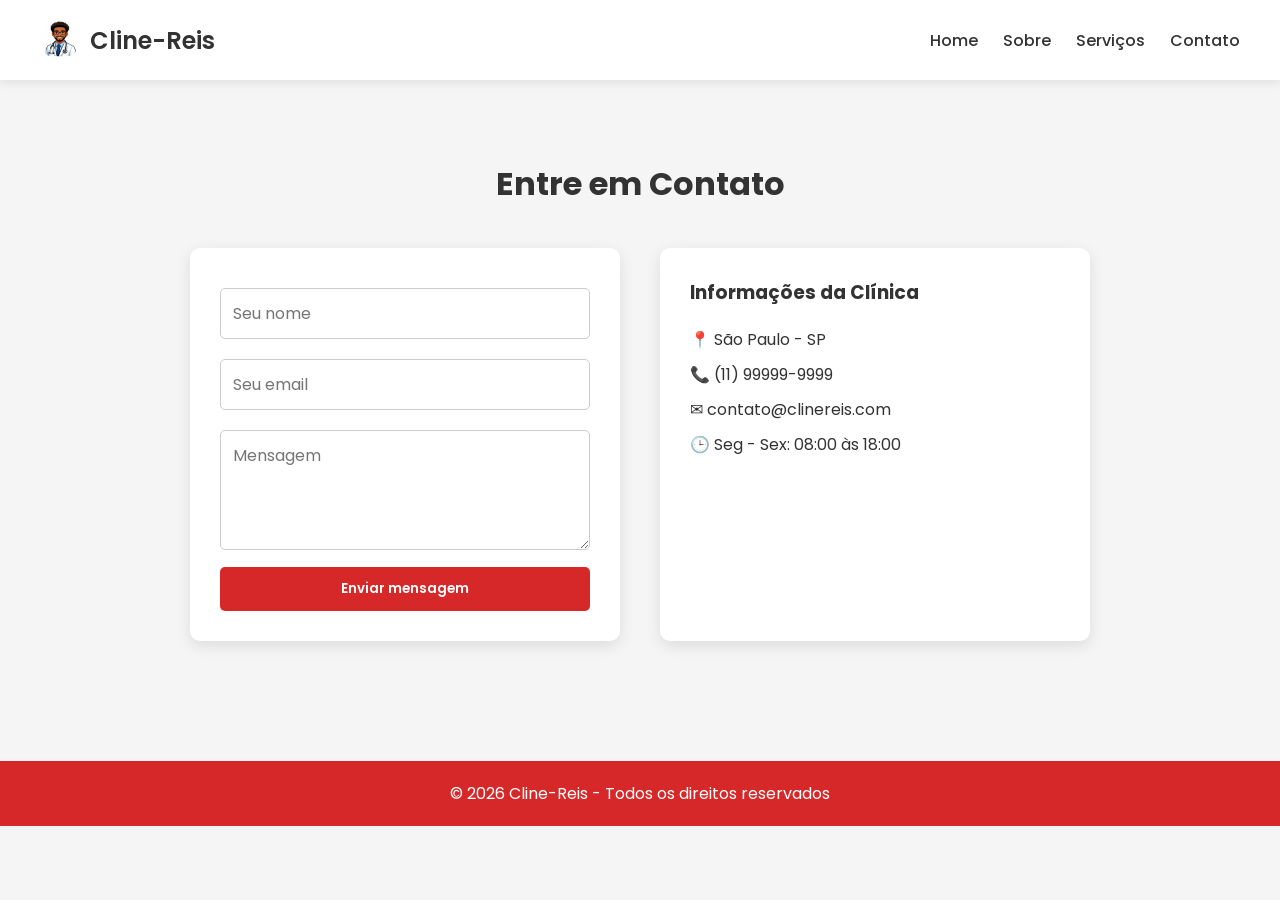
<file: contato.html>
<!DOCTYPE html>
<html lang="pt-br">

<head>

<meta charset="UTF-8">
<meta name="viewport" content="width=device-width, initial-scale=1.0">

<title>Contato - Cline-Reis</title>

<link rel="stylesheet" href="css/style.css">

<link href="https://fonts.googleapis.com/css2?family=Poppins:wght@300;400;600&display=swap" rel="stylesheet">

</head>

<body>

<header>

<div class="logo">
<img src="img/medico.png" alt="Logo">
<h1>Cline-Reis</h1>
</div>

<div class="menu-toggle" id="menu-toggle">
☰
</div>

<nav id="menu">
<a href="index.html">Home</a>
<a href="sobre.html">Sobre</a>
<a href="servicos.html">Serviços</a>
<a href="contato.html">Contato</a>
</nav>

</header>


<section class="contato">

<h2>Entre em Contato</h2>

<div class="contato-container">

<div class="formulario">

<form>

<input type="text" placeholder="Seu nome" required>

<input type="email" placeholder="Seu email" required>

<textarea placeholder="Mensagem" required></textarea>

<button type="submit">Enviar mensagem</button>

</form>

</div>


<div class="info-contato">

<h3>Informações da Clínica</h3>

<p>📍 São Paulo - SP</p>

<p>📞 (11) 99999-9999</p>

<p>✉ contato@clinereis.com</p>

<p>🕒 Seg - Sex: 08:00 às 18:00</p>

</div>

</div>

</section>


<footer>

<p>© 2026 Cline-Reis - Todos os direitos reservados</p>

</footer>


<script>

const menuToggle = document.getElementById("menu-toggle");
const menu = document.getElementById("menu");

menuToggle.addEventListener("click", () => {

menu.classList.toggle("active");

});

</script>

</body>
</html>
</file>
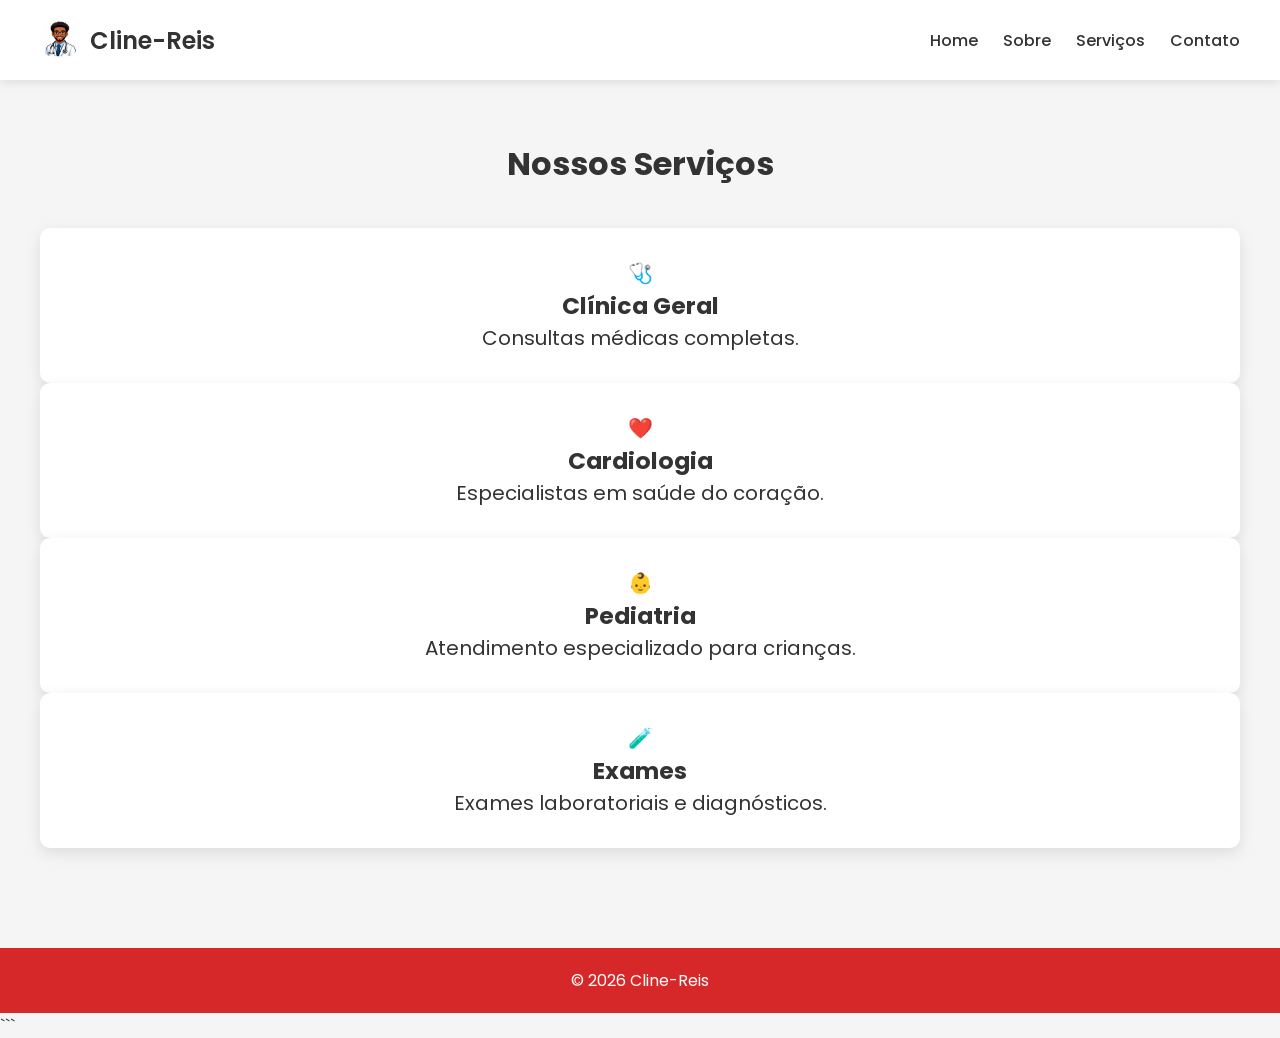
<file: servicos.html>
<!DOCTYPE html>
<html lang="pt-br">

<head>
<meta charset="UTF-8">
<meta name="viewport" content="width=device-width, initial-scale=1.0">
<title>Serviços - Cline-Reis</title>

<link rel="stylesheet" href="css/style.css">

<link href="https://fonts.googleapis.com/css2?family=Poppins:wght@300;400;600&display=swap" rel="stylesheet">

</head>

<body>

<header>

<div class="logo">

<img src="img/medico.png" alt="Logo Cline-Reis">

<h1>Cline-Reis</h1>

</div>

<div class="menu-toggle" id="menu-toggle">
☰
</div>

<nav id="menu">

<a href="index.html">Home</a>
<a href="sobre.html">Sobre</a>
<a href="servicos.html">Serviços</a>
<a href="contato.html">Contato</a>

</nav>

</header>

<section class="servicos">

<h2>Nossos Serviços</h2>

<div class="container-servicos">

<div class="card">
<div class="icone">🩺</div>
<h3>Clínica Geral</h3>
<p>Consultas médicas completas.</p>
</div>

<div class="card">
<div class="icone">❤️</div>
<h3>Cardiologia</h3>
<p>Especialistas em saúde do coração.</p>
</div>

<div class="card">
<div class="icone">👶</div>
<h3>Pediatria</h3>
<p>Atendimento especializado para crianças.</p>
</div>

<div class="card">
<div class="icone">🧪</div>
<h3>Exames</h3>
<p>Exames laboratoriais e diagnósticos.</p>
</div>

</div>

</section>

<footer>

<p>© 2026 Cline-Reis</p>

</footer>

<script src="js/script.js"></script>

</body>
</html>
```
</file>
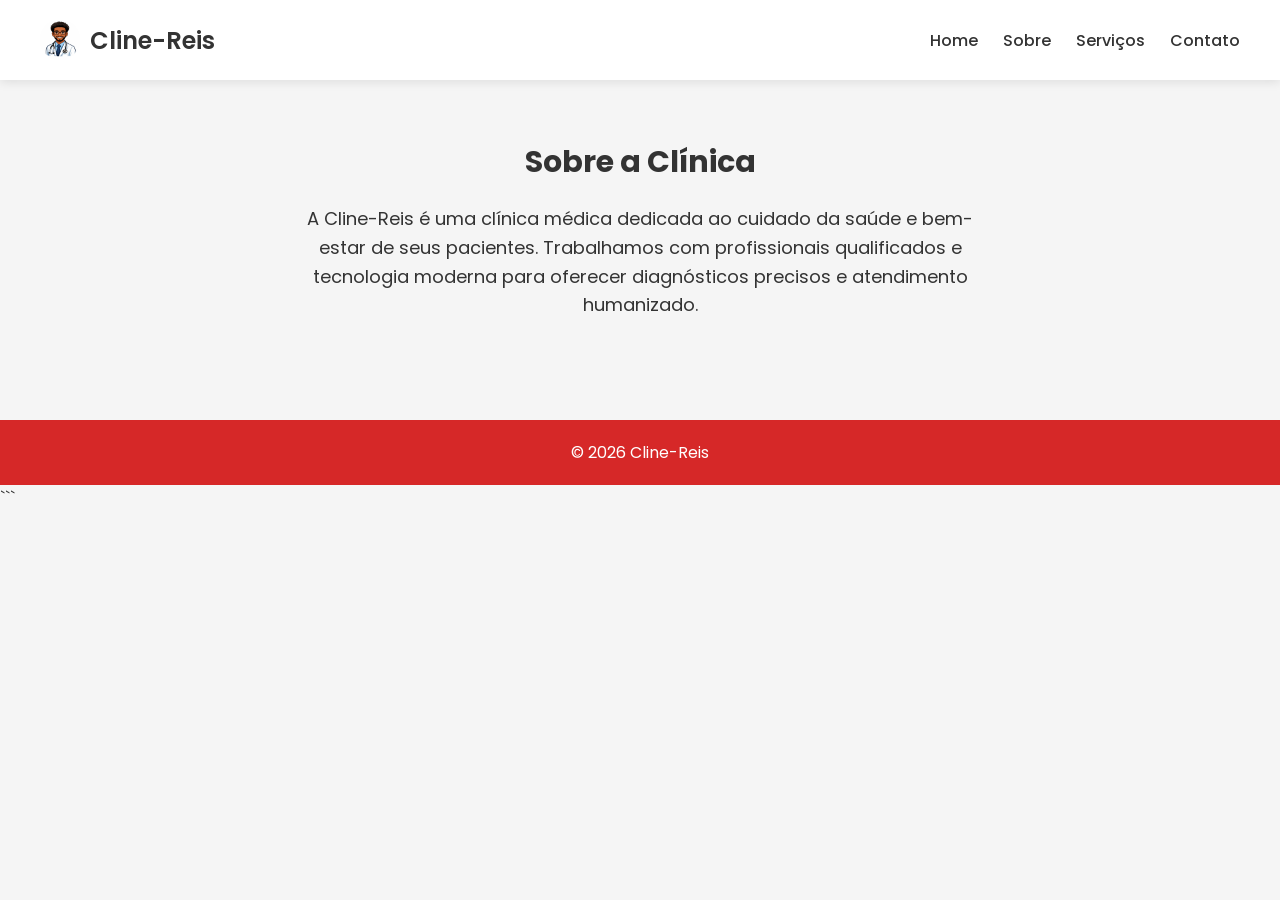
<file: sobre.html>
<!DOCTYPE html>
<html lang="pt-br">

<head>
<meta charset="UTF-8">
<meta name="viewport" content="width=device-width, initial-scale=1.0">
<title>Sobre - Cline-Reis</title>

<link rel="stylesheet" href="css/style.css">

<link href="https://fonts.googleapis.com/css2?family=Poppins:wght@300;400;600&display=swap" rel="stylesheet">

</head>

<body>

<header>

<div class="logo">

<img src="img/medico.png" alt="Logo Cline-Reis">

<h1>Cline-Reis</h1>

</div>

<div class="menu-toggle" id="menu-toggle">
☰
</div>

<nav id="menu">

<a href="index.html">Home</a>
<a href="sobre.html">Sobre</a>
<a href="servicos.html">Serviços</a>
<a href="contato.html">Contato</a>

</nav>

</header>

<section class="sobre">

<h2>Sobre a Clínica</h2>

<p>

A Cline-Reis é uma clínica médica dedicada ao cuidado da saúde e
bem-estar de seus pacientes. Trabalhamos com profissionais
qualificados e tecnologia moderna para oferecer diagnósticos
precisos e atendimento humanizado.

</p>

</section>

<footer>

<p>© 2026 Cline-Reis</p>

</footer>

<script src="js/script.js"></script>

</body>
</html>
```
</file>
<file: css/style.css>
*{
margin:0;
padding:0;
box-sizing:border-box;
font-family:'Poppins', sans-serif;
}

html{
scroll-behavior:smooth;
}

body{
background:#f5f5f5;
color:#333;
}

header{
display:flex;
justify-content:space-between;
align-items:center;
padding:20px 40px;
background:white;
box-shadow:0 2px 10px rgba(0,0,0,0.1);
position:sticky;
top:0;
z-index:100;
}

.logo{
display:flex;
align-items:center;
gap:10px;
}

.logo img{
width:40px;
height:40px;
border-radius:50%;
}

.logo h1{
font-size:24px;
font-weight:600;
}

nav{
display:flex;
}

nav a{
margin-left:25px;
text-decoration:none;
color:#333;
font-weight:500;
}

nav a:hover{
color:#d62828;
}


.menu-toggle{
display:none;
font-size:28px;
cursor:pointer;
}


.hero{
height:420px;
display:flex;
align-items:center;
justify-content:center;
text-align:center;
color:white;

background:linear-gradient(rgba(0,0,0,0.5),rgba(0,0,0,0.5)),
url("../img/clinica.jpg");

background-size:cover;
background-position:center;
}

.hero h2{
font-size:40px;
margin-bottom:10px;
}

.hero p{
font-size:18px;
margin-bottom:20px;
}

.btn{
background:#d62828;
color:white;
padding:12px 25px;
text-decoration:none;
border-radius:5px;
font-weight:600;
}

.btn:hover{
background:#b71c1c;
}

.whatsapp{
position:fixed;
bottom:20px;
right:20px;
background:#25d366;
color:white;
font-size:24px;
padding:15px;
border-radius:50%;
text-decoration:none;
box-shadow:0 4px 10px rgba(0,0,0,0.3);
}


.servicos{
padding:60px 40px;
text-align:center;
}

.servicos h2{
font-size:32px;
margin-bottom:40px;
}

.cards{
display:grid;
grid-template-columns:repeat(auto-fit,minmax(200px,1fr));
gap:25px;
}

.card{
background:white;
padding:30px;
border-radius:10px;
box-shadow:0 5px 15px rgba(0,0,0,0.1);
font-size:20px;
transition:0.3s;
}

.card:hover{
transform:translateY(-6px);
}


.sobre{
padding:60px;
max-width:800px;
margin:auto;
text-align:center;
}

.sobre h2{
font-size:30px;
margin-bottom:20px;
}

.sobre p{
font-size:18px;
line-height:1.6;
}


.contato{
padding:80px 40px;
text-align:center;
}

.contato h2{
font-size:32px;
margin-bottom:40px;
}

.contato-container{
display:grid;
grid-template-columns:1fr 1fr;
gap:40px;
max-width:900px;
margin:auto;
}

.formulario{
background:white;
padding:30px;
border-radius:10px;
box-shadow:0 5px 15px rgba(0,0,0,0.1);
}

.formulario input,
.formulario textarea{
width:100%;
padding:12px;
margin:10px 0;
border-radius:5px;
border:1px solid #ccc;
font-size:16px;
}

.formulario textarea{
height:120px;
}

.formulario button{
width:100%;
padding:12px;
background:#d62828;
color:white;
border:none;
border-radius:5px;
font-weight:600;
cursor:pointer;
}

.formulario button:hover{
background:#b71c1c;
}

.info-contato{
background:white;
padding:30px;
border-radius:10px;
box-shadow:0 5px 15px rgba(0,0,0,0.1);
text-align:left;
}

.info-contato h3{
margin-bottom:20px;
}

.info-contato p{
margin:10px 0;
font-size:16px;
}


footer{
background:#d62828;
color:white;
text-align:center;
padding:20px;
margin-top:40px;
}



@media (max-width:768px){

nav{
display:none;
flex-direction:column;
position:absolute;
top:80px;
right:20px;
background:white;
padding:20px;
box-shadow:0 5px 10px rgba(0,0,0,0.2);
}

nav.active{
display:flex;
}

nav a{
margin:10px 0;
}

.menu-toggle{
display:block;
}

.hero h2{
font-size:28px;
}

.contato-container{
grid-template-columns:1fr;
}

.cards{
grid-template-columns:1fr;
}

}
</file>
